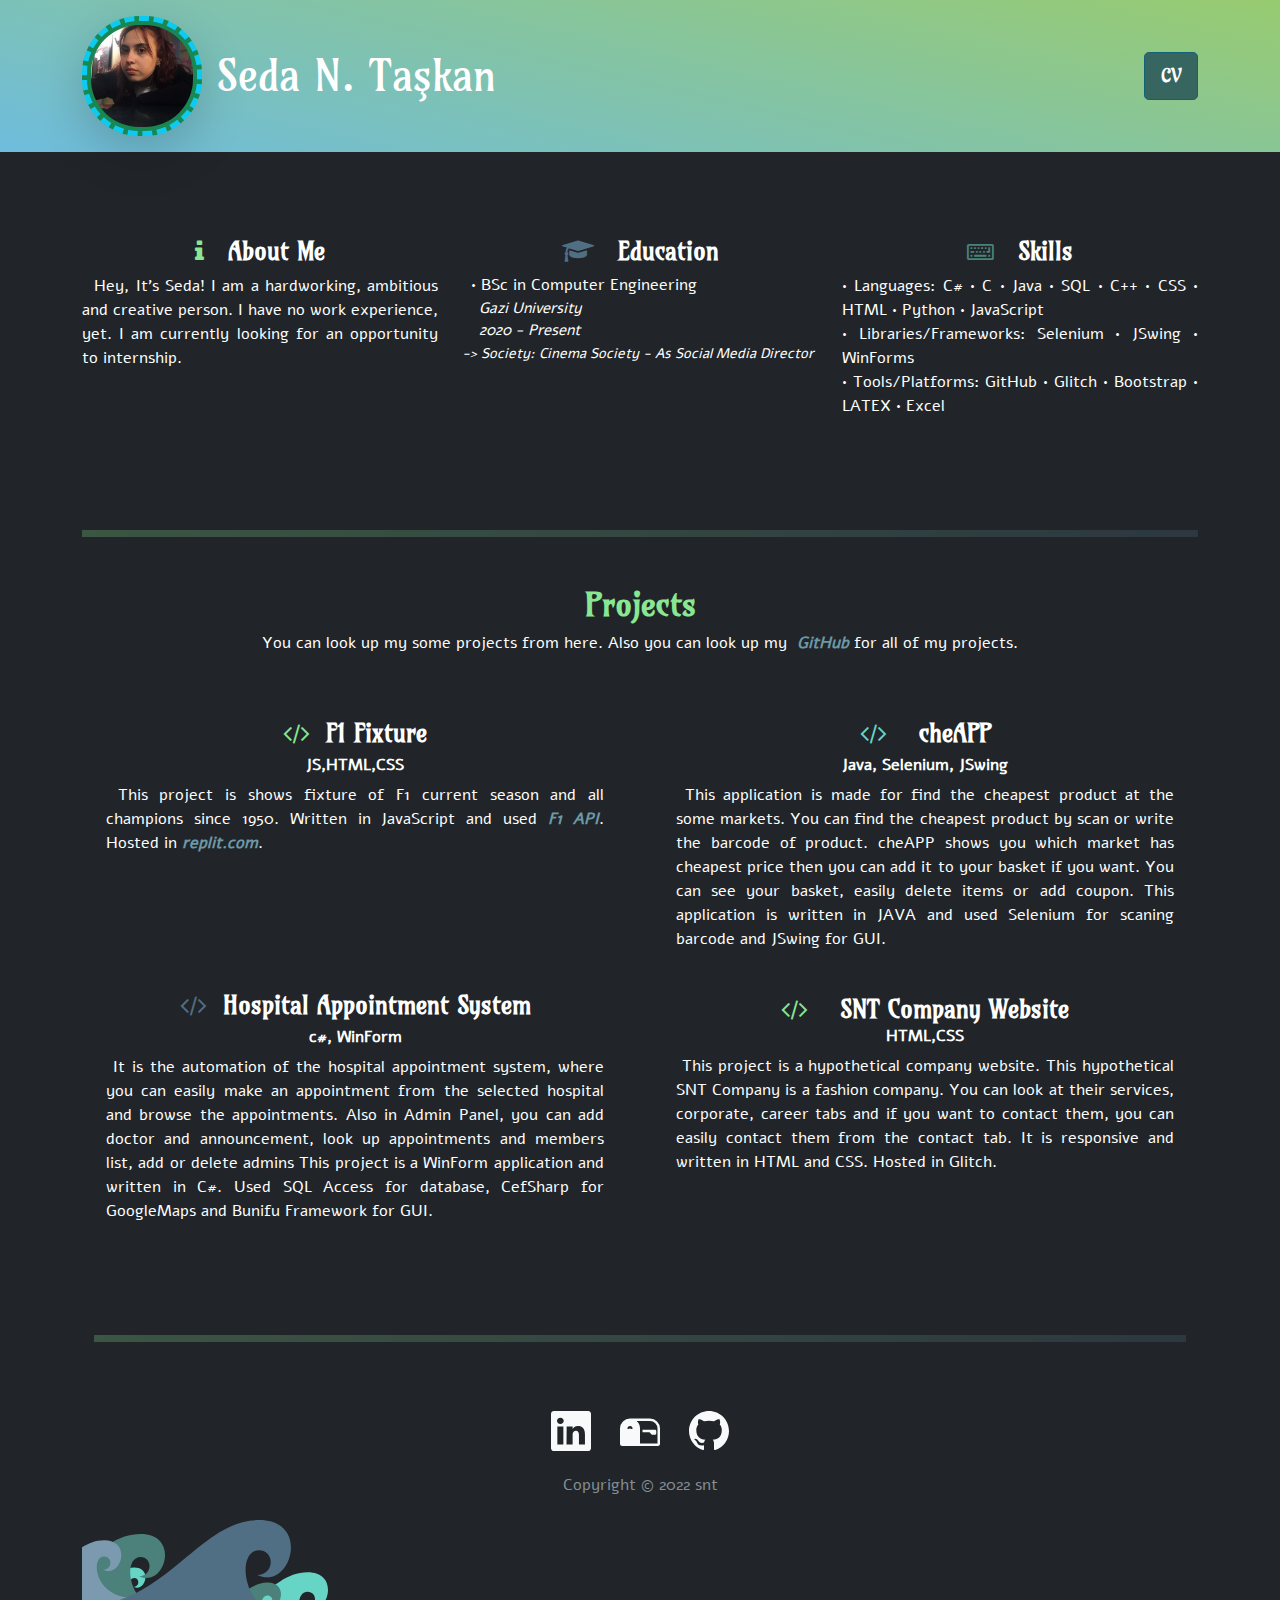
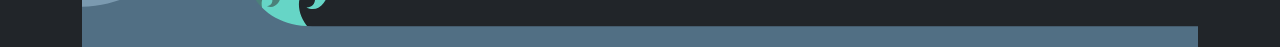
<file: index.html>
<!DOCTYPE html>
<html class="fs-6 text-center" style="font-family: 'Alfa Slab One', serif;font-size: -22px;">
  <head>
    <meta charset="utf-8">
    <meta name="viewport" content="width=device-width, initial-scale=1.0, shrink-to-fit=no">
    <title>SNT</title>
    <link rel="icon" type="image/jpeg" sizes="1920x1080" href="assets/img/fractal_twisted_wavy_141268_1920x1080.jpg">
    <link rel="icon" type="image/jpeg" sizes="1920x1080" href="assets/img/fractal_twisted_wavy_141268_1920x1080.jpg">
    <link rel="icon" type="image/jpeg" sizes="1920x1080" href="assets/img/fractal_twisted_wavy_141268_1920x1080.jpg">
    <link rel="icon" type="image/jpeg" sizes="1920x1080" href="assets/img/fractal_twisted_wavy_141268_1920x1080.jpg">
    <link rel="icon" type="image/jpeg" sizes="1920x1080" href="assets/img/fractal_twisted_wavy_141268_1920x1080.jpg">
    <link rel="stylesheet" href="assets/bootstrap/css/bootstrap.min.css">
    <link rel="stylesheet" href="https://cdnjs.cloudflare.com/ajax/libs/font-awesome/4.7.0/css/font-awesome.min.css">
    <link rel="stylesheet" href="assets/css/styles.min.css">
  </head>
  <body class="fs-6" id="page-top" style="background: #212529;color: rgb(255,255,255);font-family: Amarante, serif;">
    <nav class="navbar navbar-dark navbar-expand sticky-top py-3" style="background: repeating-linear-gradient(-167deg, #98cb70, #6ebcdd);">
      <div class="container">
        <img class="img-thumbnail img-fluid bg-success border-5 border-info shadow-lg visible" src="assets/img/Screenshot_1.png" style="transform: perspective(0px);border-radius: 57px;border-style: dashed;border-color: #4b817a;border-bottom-color: #569f1d;" width="120px">
        <span style="font-family: Amarante, serif;text-align: center;font-size: 43px;color: #ffffff;">&nbsp;Seda N. Taşkan</span>
        <a class="navbar-brand d-flex align-items-center" href="#"></a>
        <div class="collapse navbar-collapse" id="navcol-5">
          <ul class="navbar-nav ms-auto">
            <li class="nav-item"></li>
            <li class="nav-item"></li>
            <li class="nav-item"></li>
          </ul>
        </div>
        <a class="btn btn-primary btn-lg active" role="button" style="background: rgb(55,102,96);font-family: Aladin, serif;" href="assets/files/cv.pdf">CV</a>
      </div>
    </nav>
    <div class="container">
      <div class="row">
        <div class="col-md-4" style="padding-top: 85px;text-align: center;">
          <h4>
            <i class="fa fa-info" style="font-size: 25px;color: #89e692;"></i>&nbsp; &nbsp;About Me
          </h4>
          <p style="font-family: Alef;text-align: justify;">&nbsp; Hey, It's Seda! I am a hardworking, ambitious and creative person. I have no work experience, yet. I am currently looking for an opportunity to internship. <br>
          </p>
        </div>
        <div class="col-md-4" style="padding-top: 85px;text-align: center;">
          <h4>
            <i class="fa fa-graduation-cap" style="font-size: 25px;color: #516f84;"></i>&nbsp; &nbsp;Education
          </h4>
          <p class="text-start" style="font-family: Alef;text-align: justify;font-size: 16px;margin: -1px;">&nbsp; •&nbsp;BSc in Computer Engineering <br>
          </p>
          <p class="text-start" style="font-family: Alef;text-align: justify;font-size: 15px;font-style: italic;margin: 1px;">&nbsp; &nbsp; Gazi University <br>&nbsp; &nbsp; 2020 - Present </p>
          <p class="text-start" style="font-family: Alef;text-align: justify;font-size: 14px;font-style: italic;">-&gt; Society: Cinema Society - As Social Media Director</p>
        </div>
        <div class="col-md-4" style="padding-top: 85px;text-align: center;">
          <h4>
            <i class="fa fa-keyboard-o" style="font-size: 25px;color: #4b817a;"></i>&nbsp; &nbsp;Skills
          </h4>
          <p style="font-family: Alef;text-align: justify;">  • Languages: C# • C • Java • SQL • C++ • CSS • HTML • Python • JavaScript<br>
            • Libraries/Frameworks: Selenium • JSwing • WinForms<br>
            • Tools/Platforms: GitHub • Glitch • Bootstrap • LATEX • Excel</p>
        </div>
      </div>
    </div>
    <div class="container py-4 py-xl-5">
      <hr class="my-5" style="font-size: 70px;font-weight: bold;text-align: center;color: var(--bs-red);background: linear-gradient(-73deg, #516f84, #89e692 99%), var(--bs-purple);height: 7px;">
      <div class="row mb-5">
        <div class="col text-center mx-auto">
          <h2 style="color: rgb(137,230,146);">Projects</h2>
          <p class="w-lg-50" style="font-family: Alef;text-align: center;">You can look up my some projects from here. Also you can look up my&nbsp; <a href="https://github.com/imtribute12" style="color: rgb(109,153,167);text-decoration: none;font-weight: bold;font-style: italic;" target="_blank">GitHub</a>&nbsp;for all of my projects. </p>
        </div>
      </div>
      <div class="row gy-4 row-cols-1 row-cols-md-2">
        <div class="col" style="border-color: rgba(127,199,230,0.36);">
          <div class="d-flex flex-column flex-lg-row">
            <div class="py-4 py-lg-0 px-lg-4">
              <h4>
                <a href="https://github.com/imtribute12/F1" style="color: rgb(255,255,255);text-decoration: none;" target="_blank">
                  <i class="fa fa-code" style="font-size: 25px;color: #89e692;"></i>&nbsp; F1 Fixture </a>
              </h4>
              <h4 style="font-size: 16px;font-family: Alef;text-align: center;">JS,HTML,CSS</h4>
              <p style="font-family: Alef;text-align: justify;">&nbsp;This project is shows fixture of F1 current season and all champions since 1950. Written in JavaScript and used <a href="https://documenter.getpostman.com/view/11586746/SztEa7bL" style="color: rgb(109,153,167);text-decoration: none;font-weight: bold;font-style: italic;" target="_blank">F1 API</a>. Hosted in <a href="https://f1.sedanurnur.repl.co/" style="color: rgb(109,153,167);text-decoration: none;font-weight: bold;font-style: italic;" target="_blank">replit.com</a>. </p>
            </div>
          </div>
        </div>
        <div class="col" style="border-color: rgba(127,199,230,0.36);">
          <div class="d-flex flex-column flex-lg-row">
            <div class="py-4 py-lg-0 px-lg-4">
              <h4>
                <a href="https://github.com/saltukozelgul/OOPTermProject" style="color: rgb(255,255,255);text-decoration: none;" target="_blank">
                  <i class="fa fa-code" style="font-size: 25px;color: #66d5c6;"></i>&nbsp; &nbsp; cheAPP </a>
              </h4>
              <h4 style="font-size: 16px;font-family: Alef;text-align: center;">Java, Selenium, JSwing</h4>
              <p style="font-family: Alef;text-align: justify;">&nbsp;This application is made for find the cheapest product at the some markets. You can find the cheapest product by scan or write the barcode of product. cheAPP shows you which market has cheapest price then you can add it to your basket if you want. You can see your basket, easily delete items or add coupon. This application is written in JAVA and used Selenium for scaning barcode and JSwing for GUI.</p>
            </div>
          </div>
        </div>
        <div class="col" style="border-color: rgba(127,199,230,0.36);">
          <div class="d-flex flex-column flex-lg-row">
            <div class="py-4 py-lg-0 px-lg-4">
              <h4>
                <a href="https://github.com/imtribute12/Hospital" style="color: rgb(255,255,255);text-decoration: none;" target="_blank">
                  <i class="fa fa-code" style="font-size: 25px;color: #516f84;"></i>&nbsp; Hospital Appointment System </a>
              </h4>
              <h4></h4>
              <h4 style="font-size: 16px;font-family: Alef;text-align: center;">c#, WinForm</h4>
              <p style="font-family: Alef;text-align: justify;">&nbsp;It is the automation of the hospital appointment system, where you can easily make an appointment from the selected hospital and browse the appointments. Also in Admin Panel, you can add doctor and announcement, look up appointments and members list, add or delete admins This project is a WinForm application and written in C#. Used SQL Access for database, CefSharp for GoogleMaps and Bunifu Framework for GUI.</p>
            </div>
          </div>
        </div>
        <div class="col" style="border-color: rgba(127,199,230,0.36);">
          <div class="d-flex flex-column flex-lg-row">
            <div class="py-4 py-lg-0 px-lg-4">
              <a href="https://sntthecompany.glitch.me/" style="color: rgb(255,255,255);text-decoration: none;font-size: 24px;font-weight: bold;" target="_blank">
                <i class="fa fa-code" style="font-size: 25px;color: #89e692;"></i>&nbsp; &nbsp; SNT Company Website </a>
              <h4 style="font-size: 16px;font-family: Alef;text-align: center;">HTML,CSS</h4>
              <p style="font-family: Alef;text-align: justify;">&nbsp;This project is a hypothetical company website. This hypothetical SNT Company is a fashion company. You can look at their services, corporate, career tabs and if you want to contact them, you can easily contact them from the contact tab. It is responsive and written in HTML and CSS. Hosted in Glitch.</p>
            </div>
          </div>
        </div>
      </div>
      <footer class="text-center bg-dark">
        <div class="container text-white py-4 py-lg-5" style="padding-bottom: 0px;">
          <hr class="my-5" style="font-size: 70px;font-weight: bold;text-align: center;color: var(--bs-red);background: linear-gradient(-73deg, #516f84, #89e692 99%), var(--bs-purple);height: 7px;">
          <ul class="list-inline" style="padding: 8px;margin: -2px;padding-top: 23px;">
            <li class="list-inline-item me-4">
              <a href="https://www.linkedin.com/in/seda-n-taskan/" target="_blank">
                <svg xmlns="http://www.w3.org/2000/svg" width="1em" height="1em" fill="currentColor" viewBox="0 0 16 16" class="bi bi-linkedin text-light" style="font-size: 40px;">
                  <path d="M0 1.146C0 .513.526 0 1.175 0h13.65C15.474 0 16 .513 16 1.146v13.708c0 .633-.526 1.146-1.175 1.146H1.175C.526 16 0 15.487 0 14.854V1.146zm4.943 12.248V6.169H2.542v7.225h2.401zm-1.2-8.212c.837 0 1.358-.554 1.358-1.248-.015-.709-.52-1.248-1.342-1.248-.822 0-1.359.54-1.359 1.248 0 .694.521 1.248 1.327 1.248h.016zm4.908 8.212V9.359c0-.216.016-.432.08-.586.173-.431.568-.878 1.232-.878.869 0 1.216.662 1.216 1.634v3.865h2.401V9.25c0-2.22-1.184-3.252-2.764-3.252-1.274 0-1.845.7-2.165 1.193v.025h-.016a5.54 5.54 0 0 1 .016-.025V6.169h-2.4c.03.678 0 7.225 0 7.225h2.4z"></path>
                </svg>
              </a>
            </li>
            <li class="list-inline-item me-4">
              <a href="mailto:snur.taskan@gmail.com" target="_blank">
                <svg xmlns="http://www.w3.org/2000/svg" width="1em" height="1em" fill="currentColor" viewBox="0 0 16 16" class="bi bi-mailbox2 text-light" style="font-size: 40px;">
                  <path d="M9 8.5h2.793l.853.854A.5.5 0 0 0 13 9.5h1a.5.5 0 0 0 .5-.5V8a.5.5 0 0 0-.5-.5H9v1z"></path>
                  <path d="M12 3H4a4 4 0 0 0-4 4v6a1 1 0 0 0 1 1h14a1 1 0 0 0 1-1V7a4 4 0 0 0-4-4zM8 7a3.99 3.99 0 0 0-1.354-3H12a3 3 0 0 1 3 3v6H8V7zm-3.415.157C4.42 7.087 4.218 7 4 7c-.218 0-.42.086-.585.157C3.164 7.264 3 7.334 3 7a1 1 0 0 1 2 0c0 .334-.164.264-.415.157z"></path>
                </svg>
              </a>
            </li>
            <li class="list-inline-item">
              <a href="https://github.com/imtribute12" target="_blank">
                <svg xmlns="http://www.w3.org/2000/svg" width="1em" height="1em" fill="currentColor" viewBox="0 0 16 16" class="bi bi-github text-light" style="font-size: 40px;">
                  <path d="M8 0C3.58 0 0 3.58 0 8c0 3.54 2.29 6.53 5.47 7.59.4.07.55-.17.55-.38 0-.19-.01-.82-.01-1.49-2.01.37-2.53-.49-2.69-.94-.09-.23-.48-.94-.82-1.13-.28-.15-.68-.52-.01-.53.63-.01 1.08.58 1.23.82.72 1.21 1.87.87 2.33.66.07-.52.28-.87.51-1.07-1.78-.2-3.64-.89-3.64-3.95 0-.87.31-1.59.82-2.15-.08-.2-.36-1.02.08-2.12 0 0 .67-.21 2.2.82.64-.18 1.32-.27 2-.27.68 0 1.36.09 2 .27 1.53-1.04 2.2-.82 2.2-.82.44 1.1.16 1.92.08 2.12.51.56.82 1.27.82 2.15 0 3.07-1.87 3.75-3.65 3.95.29.25.54.73.54 1.48 0 1.07-.01 1.93-.01 2.2 0 .21.15.46.55.38A8.012 8.012 0 0 0 16 8c0-4.42-3.58-8-8-8z"></path>
                </svg>
              </a>
            </li>
          </ul>
          <p class="text-muted mb-0" style="font-family: Alef;padding-top: 16px;">Copyright © 2022 snt</p>
        </div>
      </footer>
      <style>
        .row-separator {
          width: 100%;
          margin: 0;
          display: flex;
          justify-content: center;
          flex-direction: column;
          position: relative;
        }

        /* -- SVG CSS -- */
        .svg-separator {
          display: block;
          background: 0 0;
          padding-top: 30px !important;
          position: absolute;
          left: 0;
          right: 0;
          top: 100px;
          bottom: -20px;
          z-index: 9;
          -webkit-transform: translateY(-100%) translateY(2px);
          transform: translateY(-100%) translateY(2px);
          width: 100%;
        }

        .sep10 {
          padding-top: 30px !important;
          transform: translateY(-100%) translateY(2px) scale(1, 1);
          transform-origin: top;
        }
      </style>
      <div class="row-separator stupid-blue">
        <div>
          <svg id="" preserveAspectRatio="xMidYMax meet" class="svg-separator sep10" viewBox="0 0 1600 200" style="display: block;" data-height="200">
            <path class="" style="opacity: 1;fill: #66d5c6;" d="M-16,129.803C28.268,129.803,43.874,86,74.839,86 c26.605,0,15.874,35.884-0.894,27.723c8.831,0,8.943-12.52,0.894-12.52c-12.967,0-9.167,38.455,26.829,38.455s1.409,0,1.409,0 v16.097H-16V129.803z"></path>
            <path class="" style="opacity: 1;fill: #4b817a;" d="M-114,123.448C-17.538,133.448,16.468,38,83.943,38 c57.974,0,34.59,78.192-1.949,60.41c19.244,0,19.487-27.282,1.949-27.282c-28.256,0-19.974,83.795,58.462,83.795s3.071,0,3.071,0 V180H-114V123.448z"></path>
            <path class="" style="opacity: 1;fill: #66d5c6;" d="M158,172.749C238.596,172.749,267.01,93,323.386,93 c48.439,0,28.901,65.332-1.628,50.474c16.079,0,16.282-22.795,1.628-22.795c-23.609,0-16.689,70.013,48.846,70.013s2.566,0,2.566,0 L158,192V172.749z"></path>
            <path class="" style="opacity: 1;fill: #4b817a;" d="M156,160.626c53.515,0,72.381-52.953,109.815-52.953 c32.163,0,19.19,43.38-1.081,33.514c10.676,0,10.811-15.136,1.081-15.136c-15.676,0-11.081,46.488,32.433,46.488s1.704,0,1.704,0 V192H156V160.626z"></path>
            <path class="" style="opacity: 1;fill: #7b9ab0;" d="M-108.04,114.107c68.046,0,92.035-67.331,139.634-67.331 c40.897,0,24.4,55.159-1.375,42.615c13.575,0,13.747-19.245,1.375-19.245c-19.933,0-14.09,59.111,41.24,59.111s2.166,0,2.166,0V154 h-183.04V114.107z"></path>
            <path class="" style="fill: #516f84;" d="M-4,142.333C121.654,142.333,165.952,18,253.846,18 c75.519,0,45.058,101.856-2.538,78.692c25.067,0,25.385-35.538,2.538-35.538c-36.808,0-26.019,109.154,76.154,109.154 s1276,0,1276,0V216H-4V142.333z"></path>
          </svg>
        </div>
      </div>
    </div>
    <script src="https://cdn.jsdelivr.net/npm/bootstrap@5.1.3/dist/js/bootstrap.bundle.min.js"></script>
  </body>
</html>
</file>
<file: assets/css/styles.min.css>
@font-face{font-family:Aladin;src:url(../../assets/fonts//s/aladin/v18/ZgNSjPJFPrvJV5fF4C35lGQ.woff2) format('woff2');font-weight:400;font-style:normal;font-display:swap;unicode-range:U+0100-024F,U+0259,U+1E00-1EFF,U+2020,U+20A0-20AB,U+20AD-20CF,U+2113,U+2C60-2C7F,U+A720-A7FF}@font-face{font-family:Aladin;src:url(../../assets/fonts//s/aladin/v18/ZgNSjPJFPrvJV5fF7i35.woff2) format('woff2');font-weight:400;font-style:normal;font-display:swap;unicode-range:U+0000-00FF,U+0131,U+0152-0153,U+02BB-02BC,U+02C6,U+02DA,U+02DC,U+2000-206F,U+2074,U+20AC,U+2122,U+2191,U+2193,U+2212,U+2215,U+FEFF,U+FFFD}@font-face{font-family:Alef;src:url(../../assets/fonts//s/alef/v21/FeVfS0NQpLYgnjdRCqFx.woff2) format('woff2');font-weight:400;font-style:normal;font-display:swap;unicode-range:U+0590-05FF,U+200C-2010,U+20AA,U+25CC,U+FB1D-FB4F}@font-face{font-family:Alef;src:url(../../assets/fonts//s/alef/v21/FeVfS0NQpLYgnjVRCg.woff2) format('woff2');font-weight:400;font-style:normal;font-display:swap;unicode-range:U+0000-00FF,U+0131,U+0152-0153,U+02BB-02BC,U+02C6,U+02DA,U+02DC,U+2000-206F,U+2074,U+20AC,U+2122,U+2191,U+2193,U+2212,U+2215,U+FEFF,U+FFFD}@font-face{font-family:Amarante;src:url(../../assets/fonts//s/amarante/v22/xMQXuF1KTa6EvGx9bp--AXvwmA.woff2) format('woff2');font-weight:400;font-style:normal;font-display:swap;unicode-range:U+0100-024F,U+0259,U+1E00-1EFF,U+2020,U+20A0-20AB,U+20AD-20CF,U+2113,U+2C60-2C7F,U+A720-A7FF}@font-face{font-family:Amarante;src:url(../../assets/fonts//s/amarante/v22/xMQXuF1KTa6EvGx9bp-wAXs.woff2) format('woff2');font-weight:400;font-style:normal;font-display:swap;unicode-range:U+0000-00FF,U+0131,U+0152-0153,U+02BB-02BC,U+02C6,U+02DA,U+02DC,U+2000-206F,U+2074,U+20AC,U+2122,U+2191,U+2193,U+2212,U+2215,U+FEFF,U+FFFD}@font-face{font-family:'Source Sans Pro';src:url(../../assets/fonts//s/sourcesanspro/v21/6xKwdSBYKcSV-LCoeQqfX1RYOo3qPZZMkidh18Smxg.woff2) format('woff2');font-weight:300;font-style:italic;font-display:swap;unicode-range:U+0460-052F,U+1C80-1C88,U+20B4,U+2DE0-2DFF,U+A640-A69F,U+FE2E-FE2F}@font-face{font-family:'Source Sans Pro';src:url(../../assets/fonts//s/sourcesanspro/v21/6xKwdSBYKcSV-LCoeQqfX1RYOo3qPZZMkido18Smxg.woff2) format('woff2');font-weight:300;font-style:italic;font-display:swap;unicode-range:U+0301,U+0400-045F,U+0490-0491,U+04B0-04B1,U+2116}@font-face{font-family:'Source Sans Pro';src:url(../../assets/fonts//s/sourcesanspro/v21/6xKwdSBYKcSV-LCoeQqfX1RYOo3qPZZMkidg18Smxg.woff2) format('woff2');font-weight:300;font-style:italic;font-display:swap;unicode-range:U+1F00-1FFF}@font-face{font-family:'Source Sans Pro';src:url(../../assets/fonts//s/sourcesanspro/v21/6xKwdSBYKcSV-LCoeQqfX1RYOo3qPZZMkidv18Smxg.woff2) format('woff2');font-weight:300;font-style:italic;font-display:swap;unicode-range:U+0370-03FF}@font-face{font-family:'Source Sans Pro';src:url(../../assets/fonts//s/sourcesanspro/v21/6xKwdSBYKcSV-LCoeQqfX1RYOo3qPZZMkidj18Smxg.woff2) format('woff2');font-weight:300;font-style:italic;font-display:swap;unicode-range:U+0102-0103,U+0110-0111,U+0128-0129,U+0168-0169,U+01A0-01A1,U+01AF-01B0,U+1EA0-1EF9,U+20AB}@font-face{font-family:'Source Sans Pro';src:url(../../assets/fonts//s/sourcesanspro/v21/6xKwdSBYKcSV-LCoeQqfX1RYOo3qPZZMkidi18Smxg.woff2) format('woff2');font-weight:300;font-style:italic;font-display:swap;unicode-range:U+0100-024F,U+0259,U+1E00-1EFF,U+2020,U+20A0-20AB,U+20AD-20CF,U+2113,U+2C60-2C7F,U+A720-A7FF}@font-face{font-family:'Source Sans Pro';src:url(../../assets/fonts//s/sourcesanspro/v21/6xKwdSBYKcSV-LCoeQqfX1RYOo3qPZZMkids18Q.woff2) format('woff2');font-weight:300;font-style:italic;font-display:swap;unicode-range:U+0000-00FF,U+0131,U+0152-0153,U+02BB-02BC,U+02C6,U+02DA,U+02DC,U+2000-206F,U+2074,U+20AC,U+2122,U+2191,U+2193,U+2212,U+2215,U+FEFF,U+FFFD}@font-face{font-family:'Source Sans Pro';src:url(../../assets/fonts//s/sourcesanspro/v21/6xK1dSBYKcSV-LCoeQqfX1RYOo3qPZ7qsDJT9g.woff2) format('woff2');font-weight:400;font-style:italic;font-display:swap;unicode-range:U+0460-052F,U+1C80-1C88,U+20B4,U+2DE0-2DFF,U+A640-A69F,U+FE2E-FE2F}@font-face{font-family:'Source Sans Pro';src:url(../../assets/fonts//s/sourcesanspro/v21/6xK1dSBYKcSV-LCoeQqfX1RYOo3qPZ7jsDJT9g.woff2) format('woff2');font-weight:400;font-style:italic;font-display:swap;unicode-range:U+0301,U+0400-045F,U+0490-0491,U+04B0-04B1,U+2116}@font-face{font-family:'Source Sans Pro';src:url(../../assets/fonts//s/sourcesanspro/v21/6xK1dSBYKcSV-LCoeQqfX1RYOo3qPZ7rsDJT9g.woff2) format('woff2');font-weight:400;font-style:italic;font-display:swap;unicode-range:U+1F00-1FFF}@font-face{font-family:'Source Sans Pro';src:url(../../assets/fonts//s/sourcesanspro/v21/6xK1dSBYKcSV-LCoeQqfX1RYOo3qPZ7ksDJT9g.woff2) format('woff2');font-weight:400;font-style:italic;font-display:swap;unicode-range:U+0370-03FF}@font-face{font-family:'Source Sans Pro';src:url(../../assets/fonts//s/sourcesanspro/v21/6xK1dSBYKcSV-LCoeQqfX1RYOo3qPZ7osDJT9g.woff2) format('woff2');font-weight:400;font-style:italic;font-display:swap;unicode-range:U+0102-0103,U+0110-0111,U+0128-0129,U+0168-0169,U+01A0-01A1,U+01AF-01B0,U+1EA0-1EF9,U+20AB}@font-face{font-family:'Source Sans Pro';src:url(../../assets/fonts//s/sourcesanspro/v21/6xK1dSBYKcSV-LCoeQqfX1RYOo3qPZ7psDJT9g.woff2) format('woff2');font-weight:400;font-style:italic;font-display:swap;unicode-range:U+0100-024F,U+0259,U+1E00-1EFF,U+2020,U+20A0-20AB,U+20AD-20CF,U+2113,U+2C60-2C7F,U+A720-A7FF}@font-face{font-family:'Source Sans Pro';src:url(../../assets/fonts//s/sourcesanspro/v21/6xK1dSBYKcSV-LCoeQqfX1RYOo3qPZ7nsDI.woff2) format('woff2');font-weight:400;font-style:italic;font-display:swap;unicode-range:U+0000-00FF,U+0131,U+0152-0153,U+02BB-02BC,U+02C6,U+02DA,U+02DC,U+2000-206F,U+2074,U+20AC,U+2122,U+2191,U+2193,U+2212,U+2215,U+FEFF,U+FFFD}@font-face{font-family:'Source Sans Pro';src:url(../../assets/fonts//s/sourcesanspro/v21/6xKwdSBYKcSV-LCoeQqfX1RYOo3qPZZclSdh18Smxg.woff2) format('woff2');font-weight:700;font-style:italic;font-display:swap;unicode-range:U+0460-052F,U+1C80-1C88,U+20B4,U+2DE0-2DFF,U+A640-A69F,U+FE2E-FE2F}@font-face{font-family:'Source Sans Pro';src:url(../../assets/fonts//s/sourcesanspro/v21/6xKwdSBYKcSV-LCoeQqfX1RYOo3qPZZclSdo18Smxg.woff2) format('woff2');font-weight:700;font-style:italic;font-display:swap;unicode-range:U+0301,U+0400-045F,U+0490-0491,U+04B0-04B1,U+2116}@font-face{font-family:'Source Sans Pro';src:url(../../assets/fonts//s/sourcesanspro/v21/6xKwdSBYKcSV-LCoeQqfX1RYOo3qPZZclSdg18Smxg.woff2) format('woff2');font-weight:700;font-style:italic;font-display:swap;unicode-range:U+1F00-1FFF}@font-face{font-family:'Source Sans Pro';src:url(../../assets/fonts//s/sourcesanspro/v21/6xKwdSBYKcSV-LCoeQqfX1RYOo3qPZZclSdv18Smxg.woff2) format('woff2');font-weight:700;font-style:italic;font-display:swap;unicode-range:U+0370-03FF}@font-face{font-family:'Source Sans Pro';src:url(../../assets/fonts//s/sourcesanspro/v21/6xKwdSBYKcSV-LCoeQqfX1RYOo3qPZZclSdj18Smxg.woff2) format('woff2');font-weight:700;font-style:italic;font-display:swap;unicode-range:U+0102-0103,U+0110-0111,U+0128-0129,U+0168-0169,U+01A0-01A1,U+01AF-01B0,U+1EA0-1EF9,U+20AB}@font-face{font-family:'Source Sans Pro';src:url(../../assets/fonts//s/sourcesanspro/v21/6xKwdSBYKcSV-LCoeQqfX1RYOo3qPZZclSdi18Smxg.woff2) format('woff2');font-weight:700;font-style:italic;font-display:swap;unicode-range:U+0100-024F,U+0259,U+1E00-1EFF,U+2020,U+20A0-20AB,U+20AD-20CF,U+2113,U+2C60-2C7F,U+A720-A7FF}@font-face{font-family:'Source Sans Pro';src:url(../../assets/fonts//s/sourcesanspro/v21/6xKwdSBYKcSV-LCoeQqfX1RYOo3qPZZclSds18Q.woff2) format('woff2');font-weight:700;font-style:italic;font-display:swap;unicode-range:U+0000-00FF,U+0131,U+0152-0153,U+02BB-02BC,U+02C6,U+02DA,U+02DC,U+2000-206F,U+2074,U+20AC,U+2122,U+2191,U+2193,U+2212,U+2215,U+FEFF,U+FFFD}@font-face{font-family:'Source Sans Pro';src:url(../../assets/fonts//s/sourcesanspro/v21/6xKydSBYKcSV-LCoeQqfX1RYOo3ik4zwmhduz8A.woff2) format('woff2');font-weight:300;font-style:normal;font-display:swap;unicode-range:U+0460-052F,U+1C80-1C88,U+20B4,U+2DE0-2DFF,U+A640-A69F,U+FE2E-FE2F}@font-face{font-family:'Source Sans Pro';src:url(../../assets/fonts//s/sourcesanspro/v21/6xKydSBYKcSV-LCoeQqfX1RYOo3ik4zwkxduz8A.woff2) format('woff2');font-weight:300;font-style:normal;font-display:swap;unicode-range:U+0301,U+0400-045F,U+0490-0491,U+04B0-04B1,U+2116}@font-face{font-family:'Source Sans Pro';src:url(../../assets/fonts//s/sourcesanspro/v21/6xKydSBYKcSV-LCoeQqfX1RYOo3ik4zwmxduz8A.woff2) format('woff2');font-weight:300;font-style:normal;font-display:swap;unicode-range:U+1F00-1FFF}@font-face{font-family:'Source Sans Pro';src:url(../../assets/fonts//s/sourcesanspro/v21/6xKydSBYKcSV-LCoeQqfX1RYOo3ik4zwlBduz8A.woff2) format('woff2');font-weight:300;font-style:normal;font-display:swap;unicode-range:U+0370-03FF}@font-face{font-family:'Source Sans Pro';src:url(../../assets/fonts//s/sourcesanspro/v21/6xKydSBYKcSV-LCoeQqfX1RYOo3ik4zwmBduz8A.woff2) format('woff2');font-weight:300;font-style:normal;font-display:swap;unicode-range:U+0102-0103,U+0110-0111,U+0128-0129,U+0168-0169,U+01A0-01A1,U+01AF-01B0,U+1EA0-1EF9,U+20AB}@font-face{font-family:'Source Sans Pro';src:url(../../assets/fonts//s/sourcesanspro/v21/6xKydSBYKcSV-LCoeQqfX1RYOo3ik4zwmRduz8A.woff2) format('woff2');font-weight:300;font-style:normal;font-display:swap;unicode-range:U+0100-024F,U+0259,U+1E00-1EFF,U+2020,U+20A0-20AB,U+20AD-20CF,U+2113,U+2C60-2C7F,U+A720-A7FF}@font-face{font-family:'Source Sans Pro';src:url(../../assets/fonts//s/sourcesanspro/v21/6xKydSBYKcSV-LCoeQqfX1RYOo3ik4zwlxdu.woff2) format('woff2');font-weight:300;font-style:normal;font-display:swap;unicode-range:U+0000-00FF,U+0131,U+0152-0153,U+02BB-02BC,U+02C6,U+02DA,U+02DC,U+2000-206F,U+2074,U+20AC,U+2122,U+2191,U+2193,U+2212,U+2215,U+FEFF,U+FFFD}@font-face{font-family:'Source Sans Pro';src:url(../../assets/fonts//s/sourcesanspro/v21/6xK3dSBYKcSV-LCoeQqfX1RYOo3qNa7lqDY.woff2) format('woff2');font-weight:400;font-style:normal;font-display:swap;unicode-range:U+0460-052F,U+1C80-1C88,U+20B4,U+2DE0-2DFF,U+A640-A69F,U+FE2E-FE2F}@font-face{font-family:'Source Sans Pro';src:url(../../assets/fonts//s/sourcesanspro/v21/6xK3dSBYKcSV-LCoeQqfX1RYOo3qPK7lqDY.woff2) format('woff2');font-weight:400;font-style:normal;font-display:swap;unicode-range:U+0301,U+0400-045F,U+0490-0491,U+04B0-04B1,U+2116}@font-face{font-family:'Source Sans Pro';src:url(../../assets/fonts//s/sourcesanspro/v21/6xK3dSBYKcSV-LCoeQqfX1RYOo3qNK7lqDY.woff2) format('woff2');font-weight:400;font-style:normal;font-display:swap;unicode-range:U+1F00-1FFF}@font-face{font-family:'Source Sans Pro';src:url(../../assets/fonts//s/sourcesanspro/v21/6xK3dSBYKcSV-LCoeQqfX1RYOo3qO67lqDY.woff2) format('woff2');font-weight:400;font-style:normal;font-display:swap;unicode-range:U+0370-03FF}@font-face{font-family:'Source Sans Pro';src:url(../../assets/fonts//s/sourcesanspro/v21/6xK3dSBYKcSV-LCoeQqfX1RYOo3qN67lqDY.woff2) format('woff2');font-weight:400;font-style:normal;font-display:swap;unicode-range:U+0102-0103,U+0110-0111,U+0128-0129,U+0168-0169,U+01A0-01A1,U+01AF-01B0,U+1EA0-1EF9,U+20AB}@font-face{font-family:'Source Sans Pro';src:url(../../assets/fonts//s/sourcesanspro/v21/6xK3dSBYKcSV-LCoeQqfX1RYOo3qNq7lqDY.woff2) format('woff2');font-weight:400;font-style:normal;font-display:swap;unicode-range:U+0100-024F,U+0259,U+1E00-1EFF,U+2020,U+20A0-20AB,U+20AD-20CF,U+2113,U+2C60-2C7F,U+A720-A7FF}@font-face{font-family:'Source Sans Pro';src:url(../../assets/fonts//s/sourcesanspro/v21/6xK3dSBYKcSV-LCoeQqfX1RYOo3qOK7l.woff2) format('woff2');font-weight:400;font-style:normal;font-display:swap;unicode-range:U+0000-00FF,U+0131,U+0152-0153,U+02BB-02BC,U+02C6,U+02DA,U+02DC,U+2000-206F,U+2074,U+20AC,U+2122,U+2191,U+2193,U+2212,U+2215,U+FEFF,U+FFFD}@font-face{font-family:'Source Sans Pro';src:url(../../assets/fonts//s/sourcesanspro/v21/6xKydSBYKcSV-LCoeQqfX1RYOo3ig4vwmhduz8A.woff2) format('woff2');font-weight:700;font-style:normal;font-display:swap;unicode-range:U+0460-052F,U+1C80-1C88,U+20B4,U+2DE0-2DFF,U+A640-A69F,U+FE2E-FE2F}@font-face{font-family:'Source Sans Pro';src:url(../../assets/fonts//s/sourcesanspro/v21/6xKydSBYKcSV-LCoeQqfX1RYOo3ig4vwkxduz8A.woff2) format('woff2');font-weight:700;font-style:normal;font-display:swap;unicode-range:U+0301,U+0400-045F,U+0490-0491,U+04B0-04B1,U+2116}@font-face{font-family:'Source Sans Pro';src:url(../../assets/fonts//s/sourcesanspro/v21/6xKydSBYKcSV-LCoeQqfX1RYOo3ig4vwmxduz8A.woff2) format('woff2');font-weight:700;font-style:normal;font-display:swap;unicode-range:U+1F00-1FFF}@font-face{font-family:'Source Sans Pro';src:url(../../assets/fonts//s/sourcesanspro/v21/6xKydSBYKcSV-LCoeQqfX1RYOo3ig4vwlBduz8A.woff2) format('woff2');font-weight:700;font-style:normal;font-display:swap;unicode-range:U+0370-03FF}@font-face{font-family:'Source Sans Pro';src:url(../../assets/fonts//s/sourcesanspro/v21/6xKydSBYKcSV-LCoeQqfX1RYOo3ig4vwmBduz8A.woff2) format('woff2');font-weight:700;font-style:normal;font-display:swap;unicode-range:U+0102-0103,U+0110-0111,U+0128-0129,U+0168-0169,U+01A0-01A1,U+01AF-01B0,U+1EA0-1EF9,U+20AB}@font-face{font-family:'Source Sans Pro';src:url(../../assets/fonts//s/sourcesanspro/v21/6xKydSBYKcSV-LCoeQqfX1RYOo3ig4vwmRduz8A.woff2) format('woff2');font-weight:700;font-style:normal;font-display:swap;unicode-range:U+0100-024F,U+0259,U+1E00-1EFF,U+2020,U+20A0-20AB,U+20AD-20CF,U+2113,U+2C60-2C7F,U+A720-A7FF}@font-face{font-family:'Source Sans Pro';src:url(../../assets/fonts//s/sourcesanspro/v21/6xKydSBYKcSV-LCoeQqfX1RYOo3ig4vwlxdu.woff2) format('woff2');font-weight:700;font-style:normal;font-display:swap;unicode-range:U+0000-00FF,U+0131,U+0152-0153,U+02BB-02BC,U+02C6,U+02DA,U+02DC,U+2000-206F,U+2074,U+20AC,U+2122,U+2191,U+2193,U+2212,U+2215,U+FEFF,U+FFFD}
</file>
